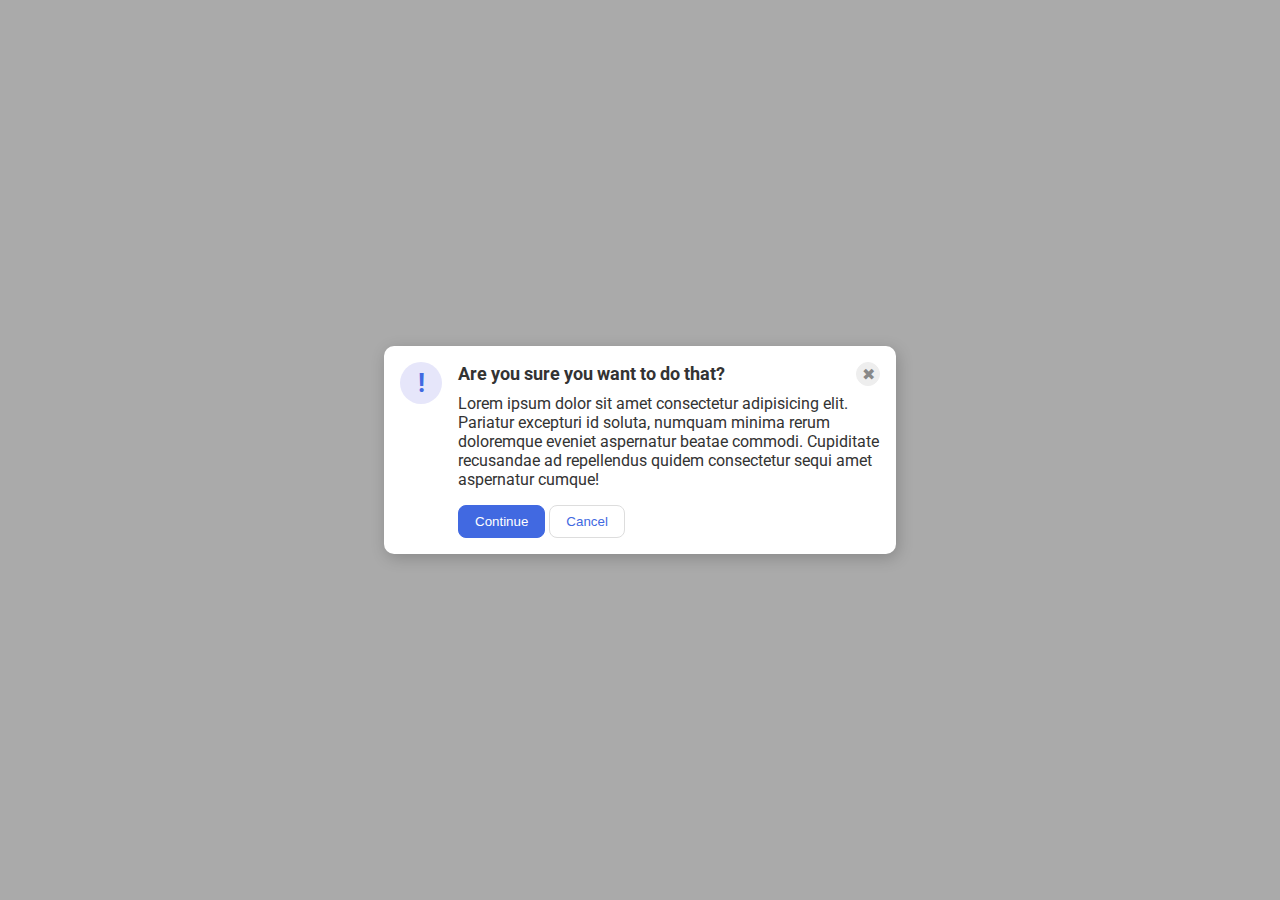
<file: flex/05-flex-modal/index.html>
<!DOCTYPE html>
<html lang="en">

<head>
  <meta charset="UTF-8">
  <meta http-equiv="X-UA-Compatible" content="IE=edge">
  <meta name="viewport" content="width=device-width, initial-scale=1.0">
  <link rel="stylesheet" href="style.css">
  <title>Modal</title>
</head>

<body>
  <div class="modal">
    <div class="icon">!</div>
    <div class="container">
      <div class="header">Are you sure you want to do that?
        <button class="close-button">✖</button>
      </div>
      <div class="text">Lorem ipsum dolor sit amet consectetur adipisicing elit. Pariatur excepturi id soluta, numquam
        minima rerum doloremque eveniet aspernatur beatae commodi. Cupiditate recusandae ad repellendus quidem
        consectetur sequi amet aspernatur cumque!</div>
      <button class="continue">Continue</button>
      <button class="cancel">Cancel</button>
    </div>
  </div>
</body>

</html>
</file>
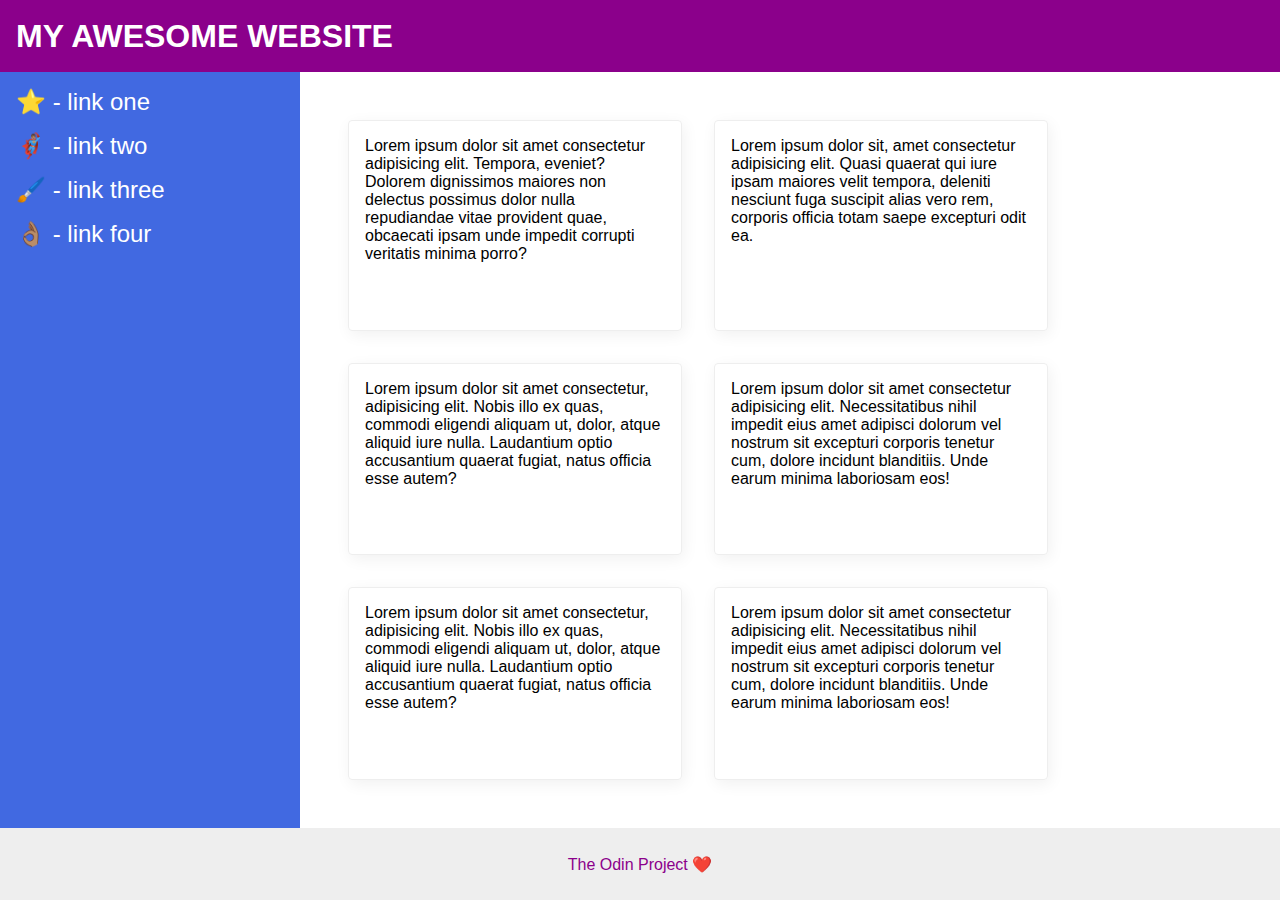
<file: flex/07-flex-layout-2/index.html>
<!DOCTYPE html>
<html lang="en">

<head>
  <meta charset="UTF-8">
  <meta http-equiv="X-UA-Compatible" content="IE=edge">
  <meta name="viewport" content="width=device-width, initial-scale=1.0">
  <title>The Holy Grail</title>
  <link rel="stylesheet" href="style.css">
</head>

<body>
  <div class="header">
    MY AWESOME WEBSITE
  </div>
<div class="main">
  
    <div class="sidebar">
      <ul>
        <li><a href="#">⭐ - link one</a></li>
        <li><a href="#">🦸🏽‍♂️ - link two</a></li>
        <li><a href="#">🖌️ - link three</a></li>
        <li><a href="#">👌🏽 - link four</a></li>
      </ul>
    </div>
    <div class="content">
  
      <div class="card">Lorem ipsum dolor sit amet consectetur adipisicing elit. Tempora, eveniet? Dolorem dignissimos
        maiores non delectus possimus dolor nulla repudiandae vitae provident quae, obcaecati ipsam unde impedit corrupti
        veritatis minima porro?</div>
      <div class="card">Lorem ipsum dolor sit, amet consectetur adipisicing elit. Quasi quaerat qui iure ipsam maiores
        velit tempora, deleniti nesciunt fuga suscipit alias vero rem, corporis officia totam saepe excepturi odit ea.
      </div>
      <div class="card">Lorem ipsum dolor sit amet consectetur, adipisicing elit. Nobis illo ex quas, commodi eligendi
        aliquam ut, dolor, atque aliquid iure nulla. Laudantium optio accusantium quaerat fugiat, natus officia esse
        autem?</div>
      <div class="card">Lorem ipsum dolor sit amet consectetur adipisicing elit. Necessitatibus nihil impedit eius amet
        adipisci dolorum vel nostrum sit excepturi corporis tenetur cum, dolore incidunt blanditiis. Unde earum minima
        laboriosam eos!</div>
      <div class="card">Lorem ipsum dolor sit amet consectetur, adipisicing elit. Nobis illo ex quas, commodi eligendi
        aliquam ut, dolor, atque aliquid iure nulla. Laudantium optio accusantium quaerat fugiat, natus officia esse
        autem?</div>
      <div class="card">Lorem ipsum dolor sit amet consectetur adipisicing elit. Necessitatibus nihil impedit eius amet
        adipisci dolorum vel nostrum sit excepturi corporis tenetur cum, dolore incidunt blanditiis. Unde earum minima
        laboriosam eos!</div>
  
    </div>
</div>
  <div class="footer">
    The Odin Project ❤️
  </div>
</body>

</html>
</file>
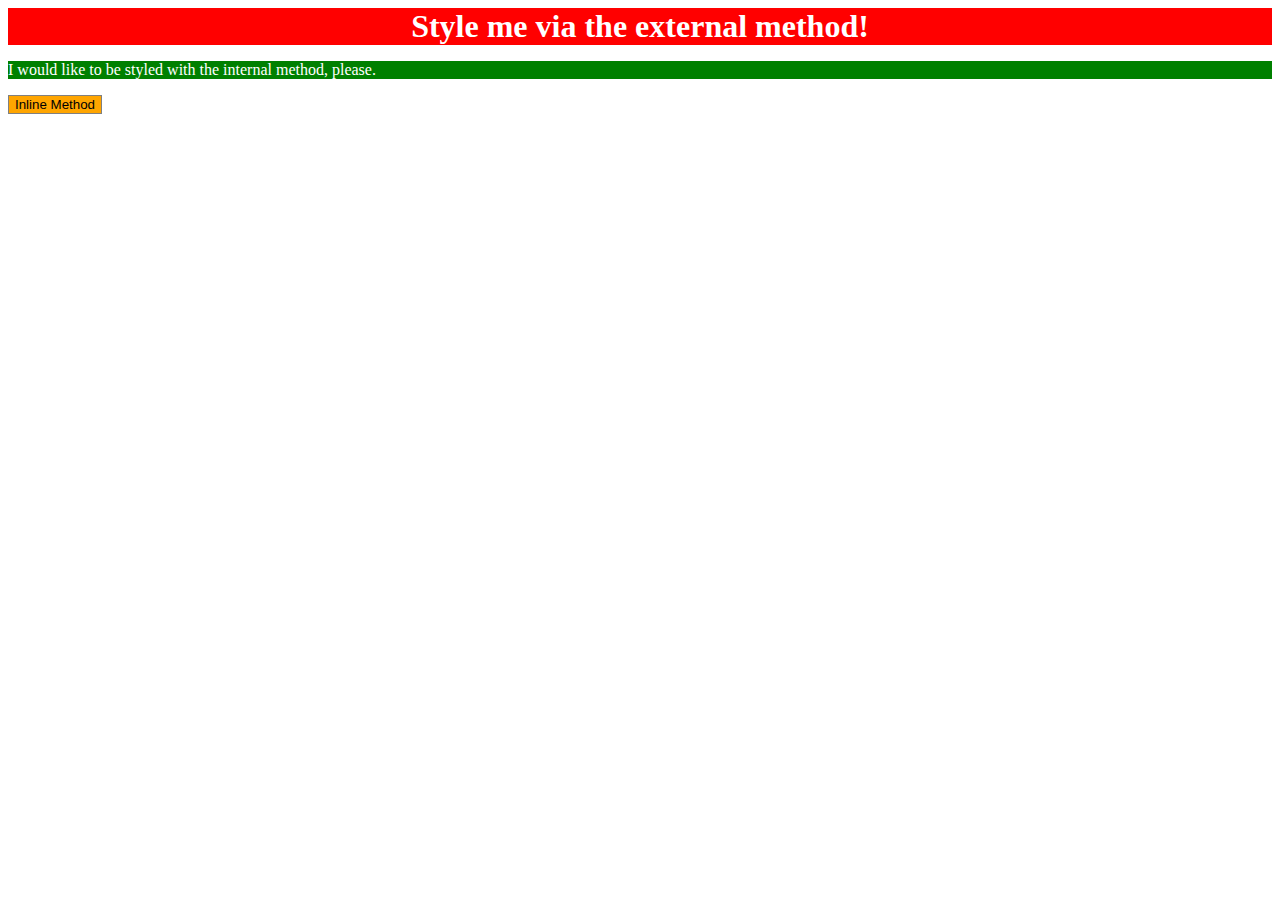
<file: foundations/01-css-methods/index.html>
<!DOCTYPE html>
<html lang="en">
  <head>
    <meta charset="UTF-8">
    <meta http-equiv="X-UA-Compatible" content="IE=edge">
    <meta name="viewport" content="width=device-width, initial-scale=1.0">
    <title>Methods for Adding CSS</title>
    <link rel="stylesheet" href="style.css">
    <style>
      p {
        background-color: green;
        color: white; 
      }
      button {
        background-color: orange;
        border: 1px solid gray;
      }
    </style>
  </head>
  <body>
    <div>Style me via the external method!</div>
    <p>I would like to be styled with the internal method, please.</p>
    <button>Inline Method</button>
  </body>
</html>
</file>
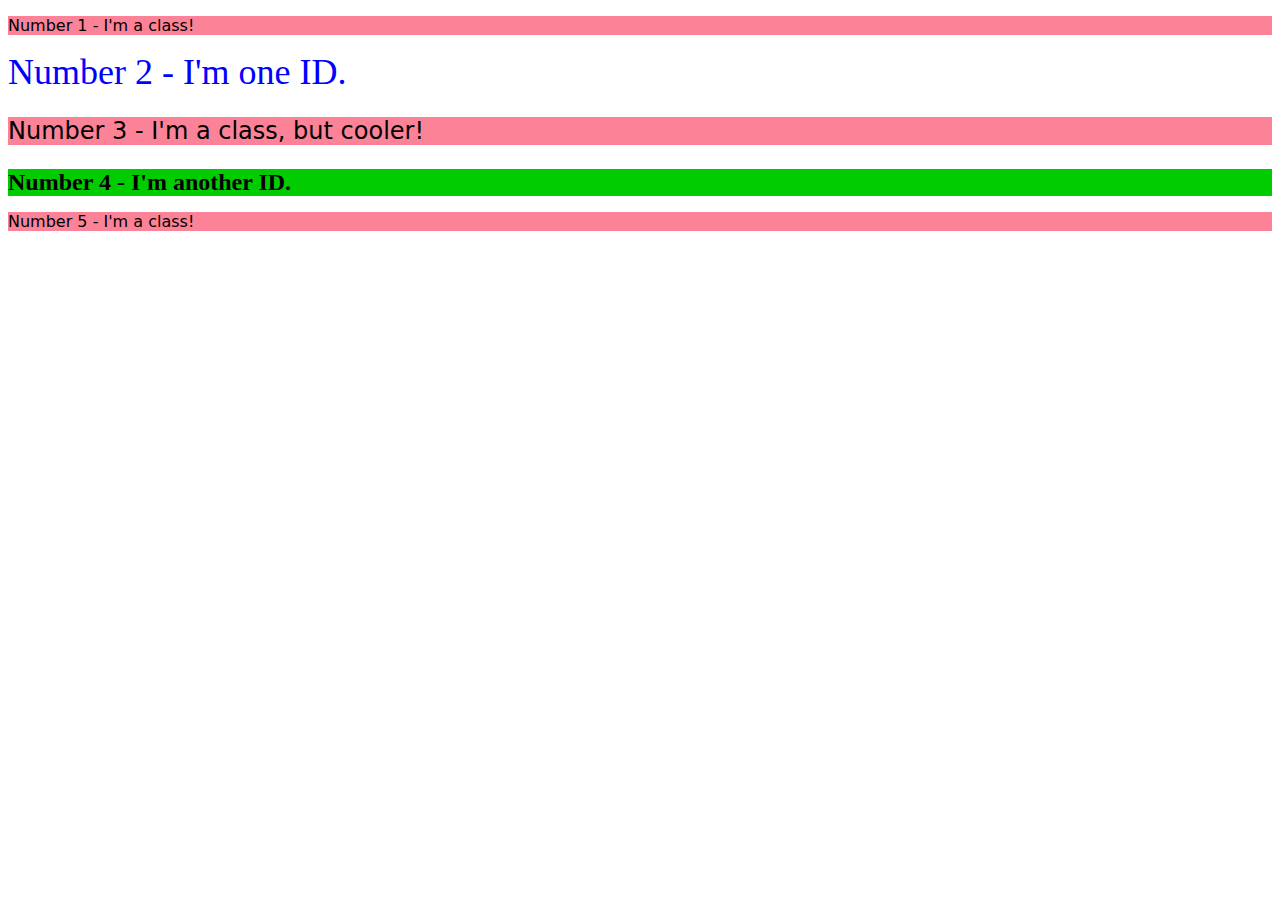
<file: foundations/02-class-id-selectors/index.html>
<!DOCTYPE html>
<html lang="en">
  <head>
    <meta charset="UTF-8">
    <meta http-equiv="X-UA-Compatible" content="IE=edge">
    <meta name="viewport" content="width=device-width, initial-scale=1.0">
    <title>Class and ID Selectors</title>
    <link rel="stylesheet" href="style.css">
  </head>
  <body>
    <p class="pink">Number 1 - I'm a class!</p>
    <div id="second">Number 2 - I'm one ID.</div>
    <p class="pink cooler">Number 3 - I'm a class, but cooler!</p>
    <div id="fourth">Number 4 - I'm another ID.</div>
    <p class="pink">Number 5 - I'm a class!</p>
  </body>
</html>
</file>
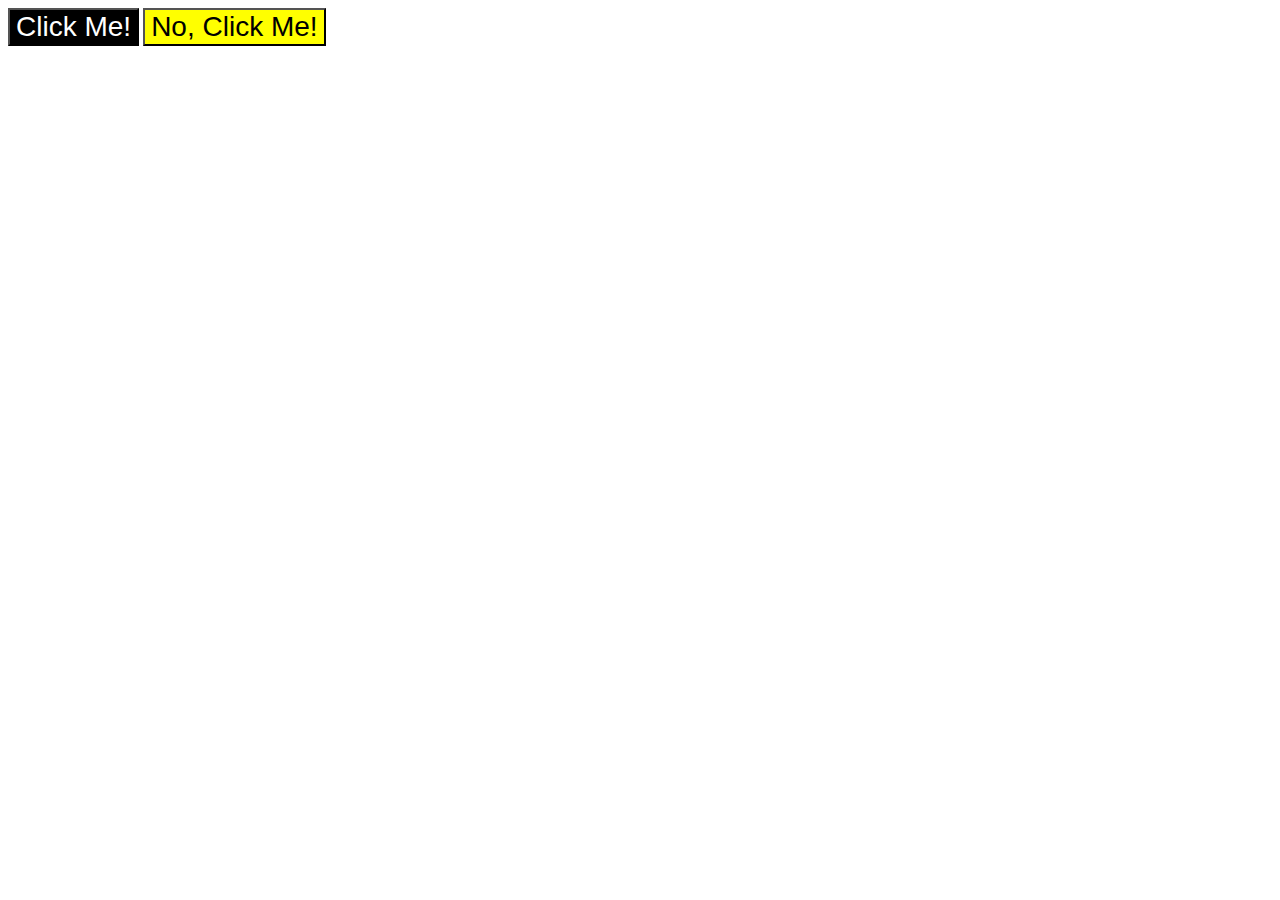
<file: foundations/03-grouping-selectors/index.html>
<!DOCTYPE html>
<html lang="en">
  <head>
    <meta charset="UTF-8">
    <meta http-equiv="X-UA-Compatible" content="IE=edge">
    <meta name="viewport" content="width=device-width, initial-scale=1.0">
    <title>Grouping Selectors</title>
    <link rel="stylesheet" href="style.css">
  </head>
  <body>
    <button class="btn-black">Click Me!</button>
    <button class="btn-yellow">No, Click Me!</button>
  </body>
</html>
</file>
<file: flex/05-flex-modal/style.css>
@import url('https://fonts.googleapis.com/css2?family=Roboto:wght@400;700&display=swap');

html, body {
  height: 100%;
}

body {
  font-family: Roboto, sans-serif;
  margin: 0;
  background: #aaa;
  color: #333;
  /* I'll give you this one for free lol */
  display: flex;
  align-items: center;
  justify-content: center;
}

.modal {
  background: white;
  width: 480px;
  border-radius: 10px;
  box-shadow: 2px 4px 16px rgba(0,0,0,.2);
  padding: 16px;
  display: flex;
  gap: 16px;

}

.icon {
  color: royalblue;
  font-size: 26px;
  font-weight: 700;
  background: lavender;
  width: 42px;
  height: 42px;
  border-radius: 50%;
  display: flex;
  align-items: center;
  justify-content: center;
  flex-shrink: 0;
}

.close-button {
  background: #eee;
  border-radius: 50%;
  color: #888;
  font-weight: 400;
  font-size: 16px;
  height: 24px;
  width: 24px;
  display: flex;
  align-items: center;
  justify-content: center;
  border: 1px solid #eee;
  padding: 0;
}

button {
  cursor: pointer;
  padding: 8px 16px;
  border-radius: 8px;
}

button.continue {
  background: royalblue;
  border: 1px solid royalblue;
  color: white;
}

button.cancel {
  background: white;
  border: 1px solid #ddd;
  color: royalblue;
}

.header {
  display: flex;
  justify-content: space-between;
  min-width: 100%;
  font-size: 1.1em;
  font-weight: bold;
  align-items: center;
  margin-bottom: 8px;
}

.text {
  margin-bottom: 16px;
}
</file>
<file: flex/07-flex-layout-2/style.css>
body {
  font-family: -apple-system, BlinkMacSystemFont, 'Segoe UI', Roboto, Oxygen, Ubuntu, Cantarell, 'Open Sans', 'Helvetica Neue', sans-serif;
  margin: 0;
  min-height: 100vh;
  display: flex;
  flex-direction: column;
}

.header {
  height: 72px;
  background: darkmagenta;
  color: white;
  display: flex;
  align-items: center;
  padding: 0 16px;
  font-size: 2em;
  font-weight: 900;
}

.footer {
  height: 72px;
  background: #eee;
  color: darkmagenta;
  display: flex;
  align-items: center;
  justify-content: center;
}

.sidebar {
  width: 300px;
  background: royalblue;
  box-sizing: border-box;
  font-size: 1.5em;
  flex-shrink: 0;
  padding: 16px;
  
}

a {
  text-decoration: none;
  color: #FFF;
}

ul {
  display: flex;
  flex-direction: column;
  gap: 16px;
  list-style: none;
  padding: 0;
  margin: 0;

}

.card {
  border: 1px solid #eee;
  box-shadow: 2px 4px 16px rgba(0,0,0,.06);
  border-radius: 4px;
}

.content {
  display: flex;
  flex-wrap: wrap;
  flex: auto;
  gap: 32px;
  padding: 48px;
}

.main {
  display: flex;
  flex: 1;
}

.card {
  width: 300px;
  padding: 16px;
}
</file>
<file: foundations/01-css-methods/style.css>
div {
    color: white;
    background-color: red;
    font-size: 2em;
    text-align: center;
    font-weight: bold;
}
</file>
<file: foundations/02-class-id-selectors/style.css>
body {
    font-family: 'Times New Roman', Times, serif;
}

.pink {
    background-color: rgb(252, 131, 151);
    font-family: Verdana, 'DejaVu Sans', sans-serif;
}

#second {
    color: #00F;
    font-size: 36px;
}

.pink.cooler {
    font-size: 24px;
}

#fourth {
    background-color: #0C0;
    font-weight: bold;
    font-size: 24px;
}
</file>
<file: foundations/03-grouping-selectors/style.css>
.btn-black, 
.btn-yellow {
    font-size: 28px;
    font-family: Helvetica, 'Times New Roman', sans-serif;
}

.btn-black {
    background-color: black;
    color: white;
}

.btn-yellow {
    background-color: yellow;
}
</file>
